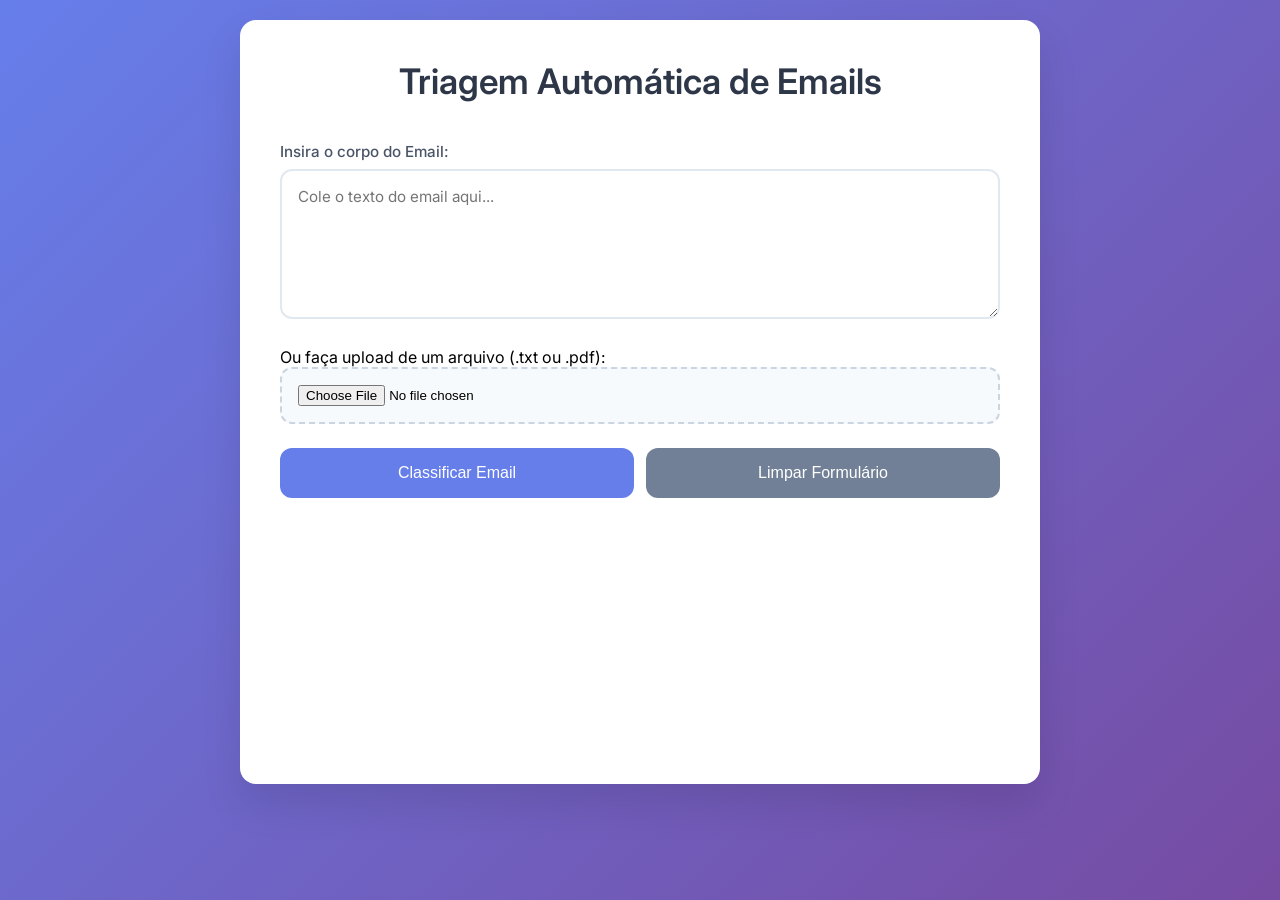
<file: index.html>
<!DOCTYPE html>
<html lang="pt-BR">
<head>
    <meta charset="UTF-8">
    <meta name="viewport" content="width=device-width, initial-scale=1.0">
    <title>Triagem de Emails - AutoU</title>
    <link rel="icon" href="data:image/svg+xml,<svg xmlns='http://www.w3.org/2000/svg' viewBox='0 0 100 100'><text y='.9em' font-size='90'>📧</text></svg>">
    <link href="https://fonts.googleapis.com/css2?family=Inter:wght@400;500;600&display=swap" rel="stylesheet">
    <style>
        * { margin: 0; padding: 0; box-sizing: border-box; }
        body { font-family: 'Inter', Arial, sans-serif; background: linear-gradient(135deg, #667eea 0%, #764ba2 100%); padding: 20px; min-height: 100vh; }
        .container { max-width: 800px; margin: 0 auto; background: white; padding: 40px; border-radius: 16px; box-shadow: 0 20px 40px rgba(0,0,0,0.1); }
        h1 { text-align: center; color: #2d3748; margin-bottom: 40px; font-weight: 600; font-size: 2.2rem; }
        .form-group { margin-bottom: 24px; }
        label { display: block; margin-bottom: 8px; font-weight: 500; color: #4a5568; font-size: 0.95rem; }
        textarea { width: 100%; height: 150px; padding: 16px; border: 2px solid #e2e8f0; border-radius: 12px; resize: vertical; font-family: inherit; font-size: 0.95rem; transition: border-color 0.2s; }
        textarea:focus { outline: none; border-color: #667eea; }
        textarea:disabled { background: #f7fafc; color: #a0aec0; cursor: not-allowed; }
        input[type="file"] { width: 100%; padding: 16px; border: 2px dashed #cbd5e0; border-radius: 12px; background: #f7fafc; cursor: pointer; transition: all 0.2s; }
        input[type="file"]:hover:not(:disabled) { border-color: #667eea; background: #edf2f7; }
        input[type="file"]:disabled { background: #f1f5f9; color: #a0aec0; cursor: not-allowed; border-color: #e2e8f0; }
        .button-group { display: flex; gap: 12px; flex-wrap: wrap; }
        button { background: #667eea; color: white; padding: 16px 32px; border: none; border-radius: 12px; cursor: pointer; font-size: 1rem; font-weight: 500; transition: all 0.2s; flex: 1; min-width: 140px; }
        button:hover:not(:disabled) { background: #5a67d8; transform: translateY(-1px); }
        button:disabled { background: #a0aec0; cursor: not-allowed; transform: none; }
        .btn-secondary { background: #718096; }
        .btn-secondary:hover:not(:disabled) { background: #4a5568; }
        
        .result { margin-top: 32px; border-radius: 12px; opacity: 0; transform: translateY(20px); transition: all 0.3s ease; background: #ffffff; border: 2px solid #e2e8f0; overflow: hidden; }
        .result.show { opacity: 1; transform: translateY(0); }
        
        .result-header { padding: 20px 24px; background: #f7fafc; border-bottom: 2px solid #e2e8f0; }
        
        .badge { display: inline-block; padding: 8px 16px; font-size: 1rem; font-weight: 600; color: white; border-radius: 99px; }
        .badge.produtivo { background: #38a169; }
        .badge.improdutivo { background: #e53e3e; }
        .badge.error { background: #e53e3e; }
        
        .result-body { padding: 24px; }
        .result-body p { font-weight: 500; color: #4a5568; margin-bottom: 12px; }
        
        blockquote { margin: 0; padding: 16px; background: #f7fafc; border-left: 5px solid #667eea; border-radius: 8px; color: #2d3748; font-style: italic; }
        
        .loading { text-align: center; margin-top: 32px; display: none; }
        .loading p { color: #667eea; font-weight: 500; }
        .spinner { display: inline-block; width: 20px; height: 20px; border: 3px solid #e2e8f0; border-radius: 50%; border-top-color: #667eea; animation: spin 1s ease-in-out infinite; margin-right: 8px; }
        @keyframes spin { to { transform: rotate(360deg); } }
        
        @media (max-width: 600px) {
            body { padding: 12px; }
            .container { padding: 24px; }
            h1 { font-size: 1.8rem; margin-bottom: 32px; }
            .button-group { flex-direction: column; }
            button { min-width: auto; }
        }
    </style>
</head>
<body>
    <div class="container">
        <h1>Triagem Automática de Emails</h1>
        
        <form id="emailForm">
            <div class="form-group">
                <label for="emailText">Insira o corpo do Email:</label>
                <textarea id="emailText" placeholder="Cole o texto do email aqui..."></textarea>
            </div>
            
            <div class="form-group">
                <span class="label-text">Ou faça upload de um arquivo (.txt ou .pdf):</span>
                <input type="file" id="emailFile" accept=".txt,.pdf">
            </div>
            
            <div class="button-group">
                <button type="submit" id="submitBtn">Classificar Email</button>
                <button type="button" id="clearBtn" class="btn-secondary">Limpar Formulário</button>
            </div>
        </form>
        
        <div class="loading" id="loading">
            <p><span class="spinner"></span>Processando email...</p>
        </div>
        
        <div class="result" id="result">
            <div class="result-header">
                <span id="categoria-badge" class="badge">Produtivo</span>
            </div>
            
            <div class="result-body">
                <p><strong>Sugestão de Resposta:</strong></p>
                <blockquote id="sugestao">
                    A sugestão da IA aparecerá aqui...
                </blockquote>
            </div>
        </div>
    </div>

    <script>
        const form = document.getElementById('emailForm');
        const emailText = document.getElementById('emailText');
        const emailFile = document.getElementById('emailFile');
        const submitBtn = document.getElementById('submitBtn');
        const clearBtn = document.getElementById('clearBtn');
        const loading = document.getElementById('loading');
        const result = document.getElementById('result');

        // Função para limpar formulário
        clearBtn.addEventListener('click', () => {
            emailText.value = '';
            emailFile.value = '';
            result.classList.remove('show');
            setTimeout(() => result.style.display = 'none', 300);
            emailText.focus();
        });

        // Função para mostrar resultado com animação
        function showResult(className, categoria, sugestao) {
            result.style.display = 'block';
            
            // Define a classe do card (para a animação)
            result.className = 'result';
            
            // Encontra o SELO e atualiza
            const categoriaBadge = document.getElementById('categoria-badge');
            categoriaBadge.textContent = categoria;
            categoriaBadge.className = `badge ${className}`;

            // Encontra a SUGESTÃO e atualiza
            document.getElementById('sugestao').textContent = sugestao;
            
            // Aciona a animação de "fade-in"
            setTimeout(() => result.classList.add('show'), 10);
            
            // Se for erro, adiciona evento para esconder apenas quando usuário digitar ou selecionar arquivo
            if (className === 'error') {
                const hideErrorOnInput = () => {
                    result.classList.remove('show');
                    setTimeout(() => result.style.display = 'none', 300);
                    emailText.removeEventListener('input', hideErrorOnInput);
                    emailFile.removeEventListener('change', hideErrorOnInput);
                };
                
                emailText.addEventListener('input', hideErrorOnInput);
                emailFile.addEventListener('change', hideErrorOnInput);
            }
        }

        form.addEventListener('submit', async (e) => {
            e.preventDefault();
            
            const textValue = emailText.value.trim();
            
            // VALIDAÇÃO ANTES de qualquer processamento
            if (!textValue && !emailFile.files[0]) {
                // Mostrar erro SEM loading e SEM desabilitar botões
                showResult('error', 'Erro', 'Forneça o texto do email ou faça upload de um arquivo');
                return; // Para aqui - não continua
            }
            
            // Só chega aqui se a validação passou
            // Limpar resultados anteriores apenas se não for erro
            if (!result.classList.contains('show') || !document.getElementById('categoria-badge').classList.contains('error')) {
                result.classList.remove('show');
                setTimeout(() => result.style.display = 'none', 300);
            }
            
            loading.style.display = 'block';
            
            // Desabilitar TODOS os campos e botões
            emailText.disabled = true;
            emailFile.disabled = true;
            submitBtn.disabled = true;
            clearBtn.disabled = true;
            submitBtn.innerHTML = 'Processando...';

            try {
                const formData = new FormData();
                
                console.log('🔍 DEBUG Frontend - Texto capturado:', textValue);
                
                if (textValue) {
                    formData.append('email_text', textValue);
                    console.log('✅ Texto adicionado ao FormData');
                }
                
                if (emailFile.files[0]) {
                    formData.append('email_file', emailFile.files[0]);
                    console.log('✅ Arquivo adicionado ao FormData');
                }

                console.log('📤 Enviando FormData com:');
                for (let [key, value] of formData.entries()) {
                    console.log(`  ${key}:`, value);
                }

                const response = await fetch('/classify/', {
                    method: 'POST',
                    body: formData
                });

                if (!response.ok) {
                    const errorData = await response.json();
                    throw new Error(errorData.detail || 'Erro ao processar email');
                }

                const data = await response.json();
                
                // Mostrar resultado com animação
                showResult(data.categoria.toLowerCase(), data.categoria, data.sugestao_resposta);

            } catch (err) {
                // Mostrar erro de API/rede (permanece visível)
                showResult('error', 'Erro', err.message);
            } finally {
                // Sempre limpa loading e reabilita TUDO
                loading.style.display = 'none';
                emailText.disabled = false;
                emailFile.disabled = false;
                submitBtn.disabled = false;
                clearBtn.disabled = false;
                submitBtn.innerHTML = 'Classificar Email';
            }
        });
    </script>
</body>
</html>
</file>
